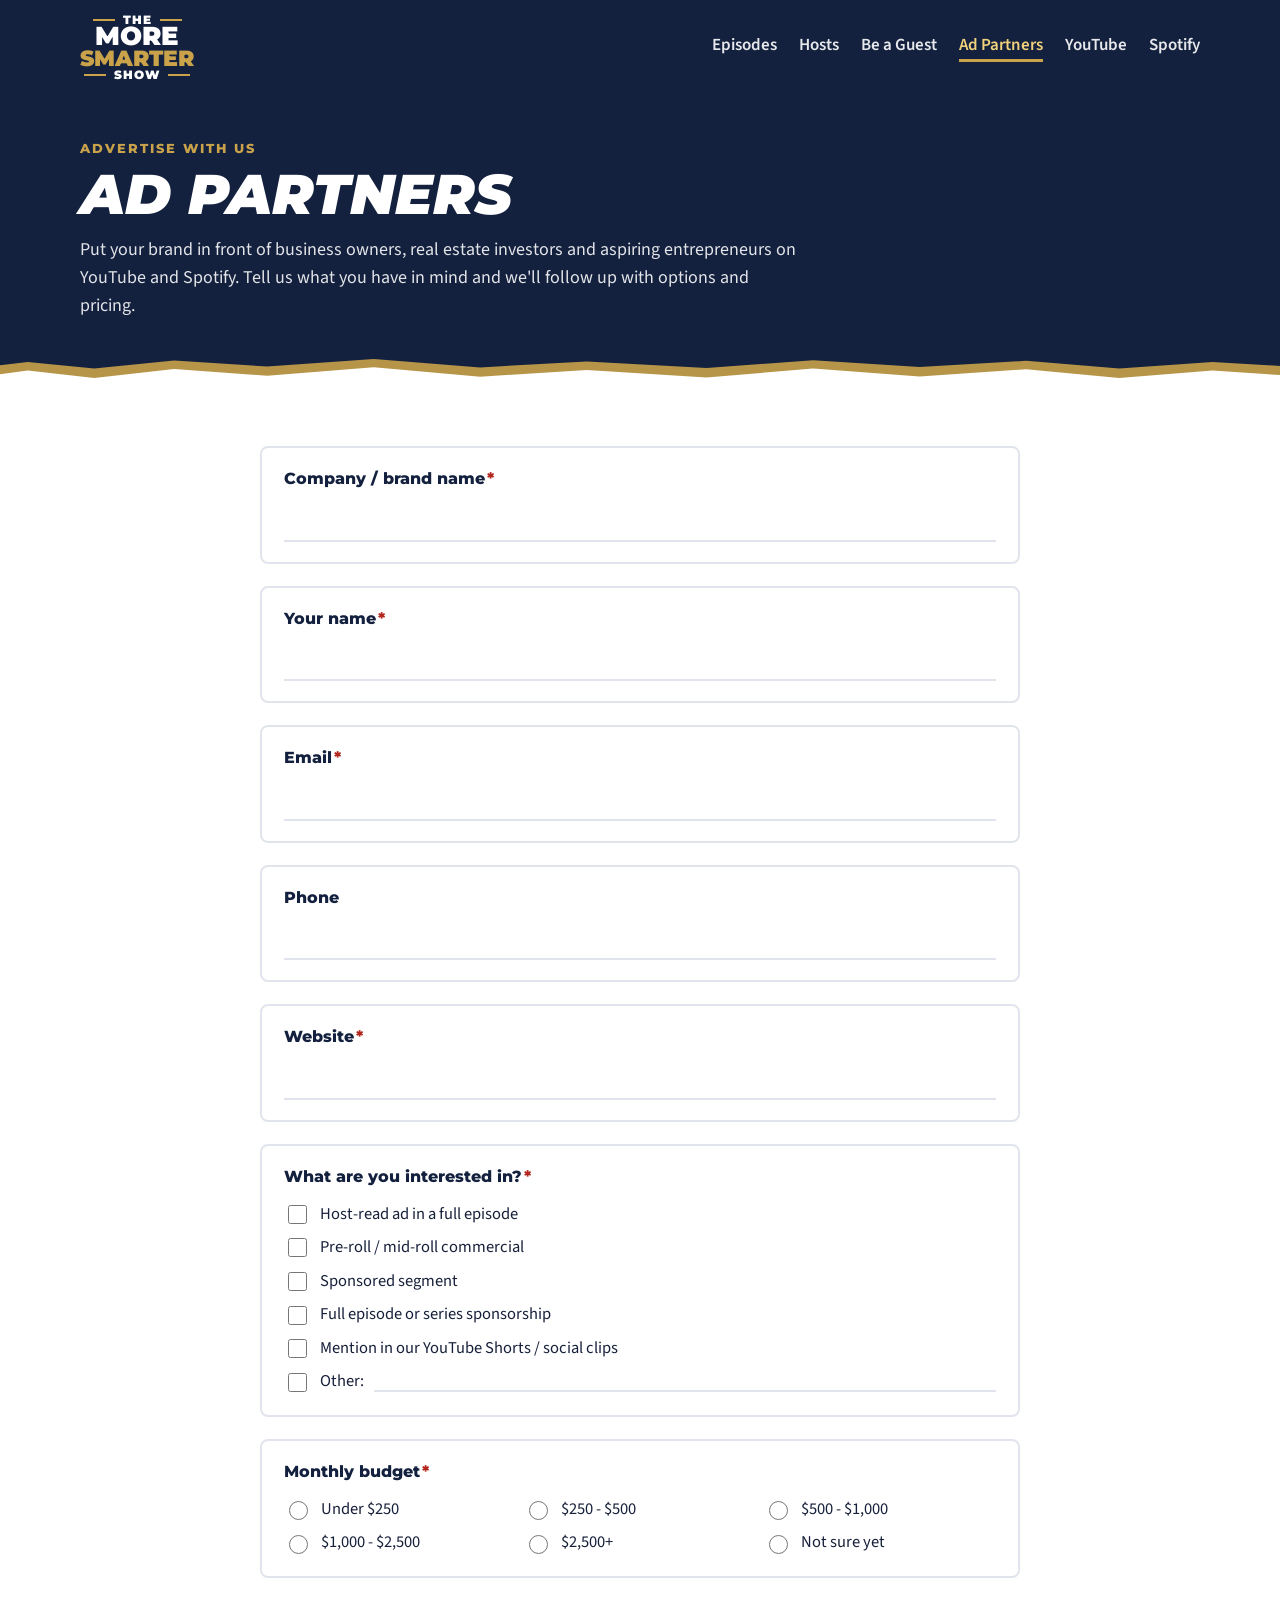
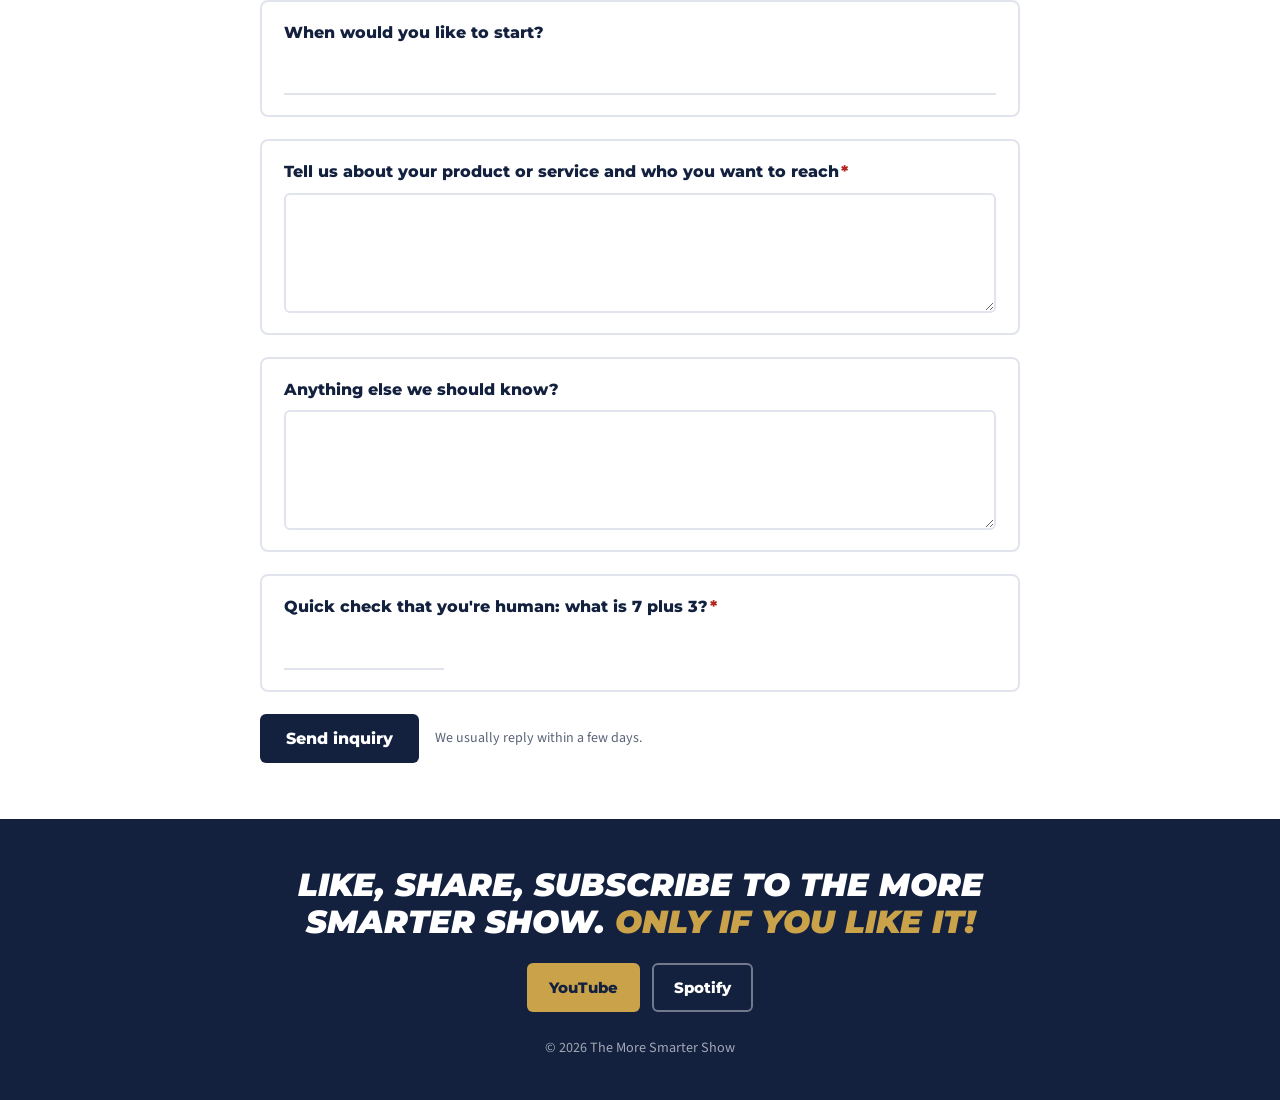
<file: ad-partners.html>
<!doctype html>
<html lang="en">
<head>
<meta charset="utf-8">
<meta name="viewport" content="width=device-width, initial-scale=1, viewport-fit=cover">
<title>Ad Partners | The More Smarter Show</title>
<meta name="description" content="Advertise on The More Smarter Show: ad reads, commercials and sponsorships reaching business owners and real estate investors.">
<meta property="og:type" content="website">
<meta property="og:title" content="Ad Partners | The More Smarter Show">
<meta property="og:description" content="Advertise on The More Smarter Show: ad reads, commercials and sponsorships reaching business owners and real estate investors.">
<meta property="og:image" content="https://moresmartershow.com/cover.jpg">
<meta name="twitter:card" content="summary">
<link rel="preconnect" href="https://fonts.googleapis.com">
<link rel="preconnect" href="https://fonts.gstatic.com" crossorigin>
<link href="https://fonts.googleapis.com/css2?family=Montserrat:ital,wght@0,700;0,800;0,900;1,900&family=Source+Sans+3:wght@400;600&display=swap" rel="stylesheet">
<link rel="stylesheet" href="styles.css">
</head>
<body data-page="ads">

<header class="bar">
  <div class="wrap">
    <a class="logo" href="index.html" aria-label="The More Smarter Show home">
      <span class="s">THE</span><span class="m">MORE</span><span class="g">SMARTER</span><span class="s">SHOW</span>
    </a>
    <nav class="nav" aria-label="Main">
      <a href="episodes.html" data-page="episodes">Episodes</a>
      <a href="hosts.html" data-page="hosts">Hosts</a>
      <a href="guest.html" data-page="guest">Be a Guest</a>
      <a href="ad-partners.html" data-page="ads">Ad Partners</a>
      <a href="https://www.youtube.com/@TheMoreSmarterShow" target="_blank" rel="noopener">YouTube</a>
      <a href="https://open.spotify.com/show/1ER3J5veUX59H5ya2H1MA5" target="_blank" rel="noopener">Spotify</a>
    </nav>
  </div>
</header>

<main>
  <section class="page-head">
    <div class="wrap">
      <div class="eyebrow">Advertise with us</div>
      <h1>Ad Partners</h1>
      <p>Put your brand in front of business owners, real estate investors and aspiring entrepreneurs on YouTube and Spotify. Tell us what you have in mind and we'll follow up with options and pricing.</p>
    </div>
    <div class="brush gold" aria-hidden="true"></div>
    <div class="brush" aria-hidden="true"></div>
  </section>

  <section aria-label="Ad partner inquiry form">
    <div class="wrap">
      <form class="apply" id="apply" data-to="ZXNub3BzZVJtcm9mL3c3YVRubFA3MjJwejdPbGpxOV9Fb2pTUUR4M3B1dVhMU0taUUg1LWswRXBHT0ZXZVNMUXBJQUYxL2UvZC9zbXJvZi9tb2MuZWxnb29nLnNjb2QvLzpzcHR0aA==" method="POST" target="apply-target" novalidate>
        <div class="q" data-required="true">
          <label for="fa0">Company / brand name<span class="req" aria-hidden="true">*</span></label>
          <input id="fa0" type="text" name="entry.63071519">
          <span class="err">This question is required.</span>
        </div>
        <div class="q" data-required="true">
          <label for="fa1">Your name<span class="req" aria-hidden="true">*</span></label>
          <input id="fa1" type="text" name="entry.1252560787">
          <span class="err">This question is required.</span>
        </div>
        <div class="q" data-required="true">
          <label for="fa2">Email<span class="req" aria-hidden="true">*</span></label>
          <input id="fa2" type="email" name="entry.1603393096" autocomplete="email">
          <span class="err">This question is required.</span>
        </div>
        <div class="q" data-required="false">
          <label for="fa3">Phone</label>
          <input id="fa3" type="text" name="entry.745344779">
          
        </div>
        <div class="q" data-required="true">
          <label for="fa4">Website<span class="req" aria-hidden="true">*</span></label>
          <input id="fa4" type="text" name="entry.602592773">
          <span class="err">This question is required.</span>
        </div>
        <fieldset class="q" data-required="true">
          <legend>What are you interested in?<span class="req" aria-hidden="true">*</span></legend>
          <div class="opts">
            <label class="opt"><input type="checkbox" name="entry.817914937" value="Host-read ad in a full episode"> Host-read ad in a full episode</label>
            <label class="opt"><input type="checkbox" name="entry.817914937" value="Pre-roll / mid-roll commercial"> Pre-roll / mid-roll commercial</label>
            <label class="opt"><input type="checkbox" name="entry.817914937" value="Sponsored segment"> Sponsored segment</label>
            <label class="opt"><input type="checkbox" name="entry.817914937" value="Full episode or series sponsorship"> Full episode or series sponsorship</label>
            <label class="opt"><input type="checkbox" name="entry.817914937" value="Mention in our YouTube Shorts / social clips"> Mention in our YouTube Shorts / social clips</label>
            <label class="opt"><input type="checkbox" name="entry.817914937" value="__other_option__" aria-label="Other"> Other: <input type="text" class="other-text" name="entry.817914937.other_option_response" aria-label="Other, please specify"></label>
          </div>
          <span class="err">This question is required.</span>
        </fieldset>
        <fieldset class="q" data-required="true">
          <legend>Monthly budget<span class="req" aria-hidden="true">*</span></legend>
          <div class="opts cols">
            <label class="opt"><input type="radio" name="entry.1187362879" value="Under $250"> Under $250</label>
            <label class="opt"><input type="radio" name="entry.1187362879" value="$250 - $500"> $250 - $500</label>
            <label class="opt"><input type="radio" name="entry.1187362879" value="$500 - $1,000"> $500 - $1,000</label>
            <label class="opt"><input type="radio" name="entry.1187362879" value="$1,000 - $2,500"> $1,000 - $2,500</label>
            <label class="opt"><input type="radio" name="entry.1187362879" value="$2,500+"> $2,500+</label>
            <label class="opt"><input type="radio" name="entry.1187362879" value="Not sure yet"> Not sure yet</label>
          </div>
          <span class="err">This question is required.</span>
        </fieldset>
        <div class="q" data-required="false">
          <label for="fa7">When would you like to start?</label>
          <input id="fa7" type="text" name="entry.754910394">
          
        </div>
        <div class="q" data-required="true">
          <label for="fa8">Tell us about your product or service and who you want to reach<span class="req" aria-hidden="true">*</span></label>
          <textarea id="fa8" name="entry.857414854" rows="4"></textarea>
          <span class="err">This question is required.</span>
        </div>
        <div class="q" data-required="false">
          <label for="fa9">Anything else we should know?</label>
          <textarea id="fa9" name="entry.1256333836" rows="4"></textarea>
          
        </div>
        <div class="q human" id="human">
          <label for="human-a">Quick check that you're human: what is <span id="human-x">?</span> plus <span id="human-y">?</span>?<span class="req" aria-hidden="true">*</span></label>
          <input id="human-a" type="text" inputmode="numeric" autocomplete="off">
          <span class="err">That's not quite right. Try again.</span>
          <label class="hp" aria-hidden="true">Leave this empty <input type="text" name="website" id="hp" tabindex="-1" autocomplete="off"></label>
        </div>
        <div class="submit-row">
          <button class="btn btn-navy" id="apply-btn" type="submit">Send inquiry</button>
          <span class="form-note">We usually reply within a few days.</span>
        </div>
      </form>
      <iframe name="apply-target" id="apply-target" title="Form submission" hidden></iframe>
      <div class="thanks" id="thanks" hidden>
        <h2>Inquiry received</h2>
        <p>Thanks for your interest in partnering with The More Smarter Show. We'll get back to you by email.</p>
      </div>
    </div>
  </section>
</main>

<footer>
  <div class="wrap">
    <p class="signoff">Like, share, subscribe to The More Smarter Show. <em>Only if you like it!</em></p>
    <div class="ctas">
      <a class="btn btn-gold" href="https://www.youtube.com/@TheMoreSmarterShow?sub_confirmation=1" target="_blank" rel="noopener">YouTube</a>
      <a class="btn btn-ghost" href="https://open.spotify.com/show/1ER3J5veUX59H5ya2H1MA5" target="_blank" rel="noopener">Spotify</a>
    </div>
    <small>&copy; <span id="yr"></span> The More Smarter Show</small>
  </div>
</footer>

<script src="episodes.js"></script>
<script src="app.js"></script>
</body>
</html>
</file>
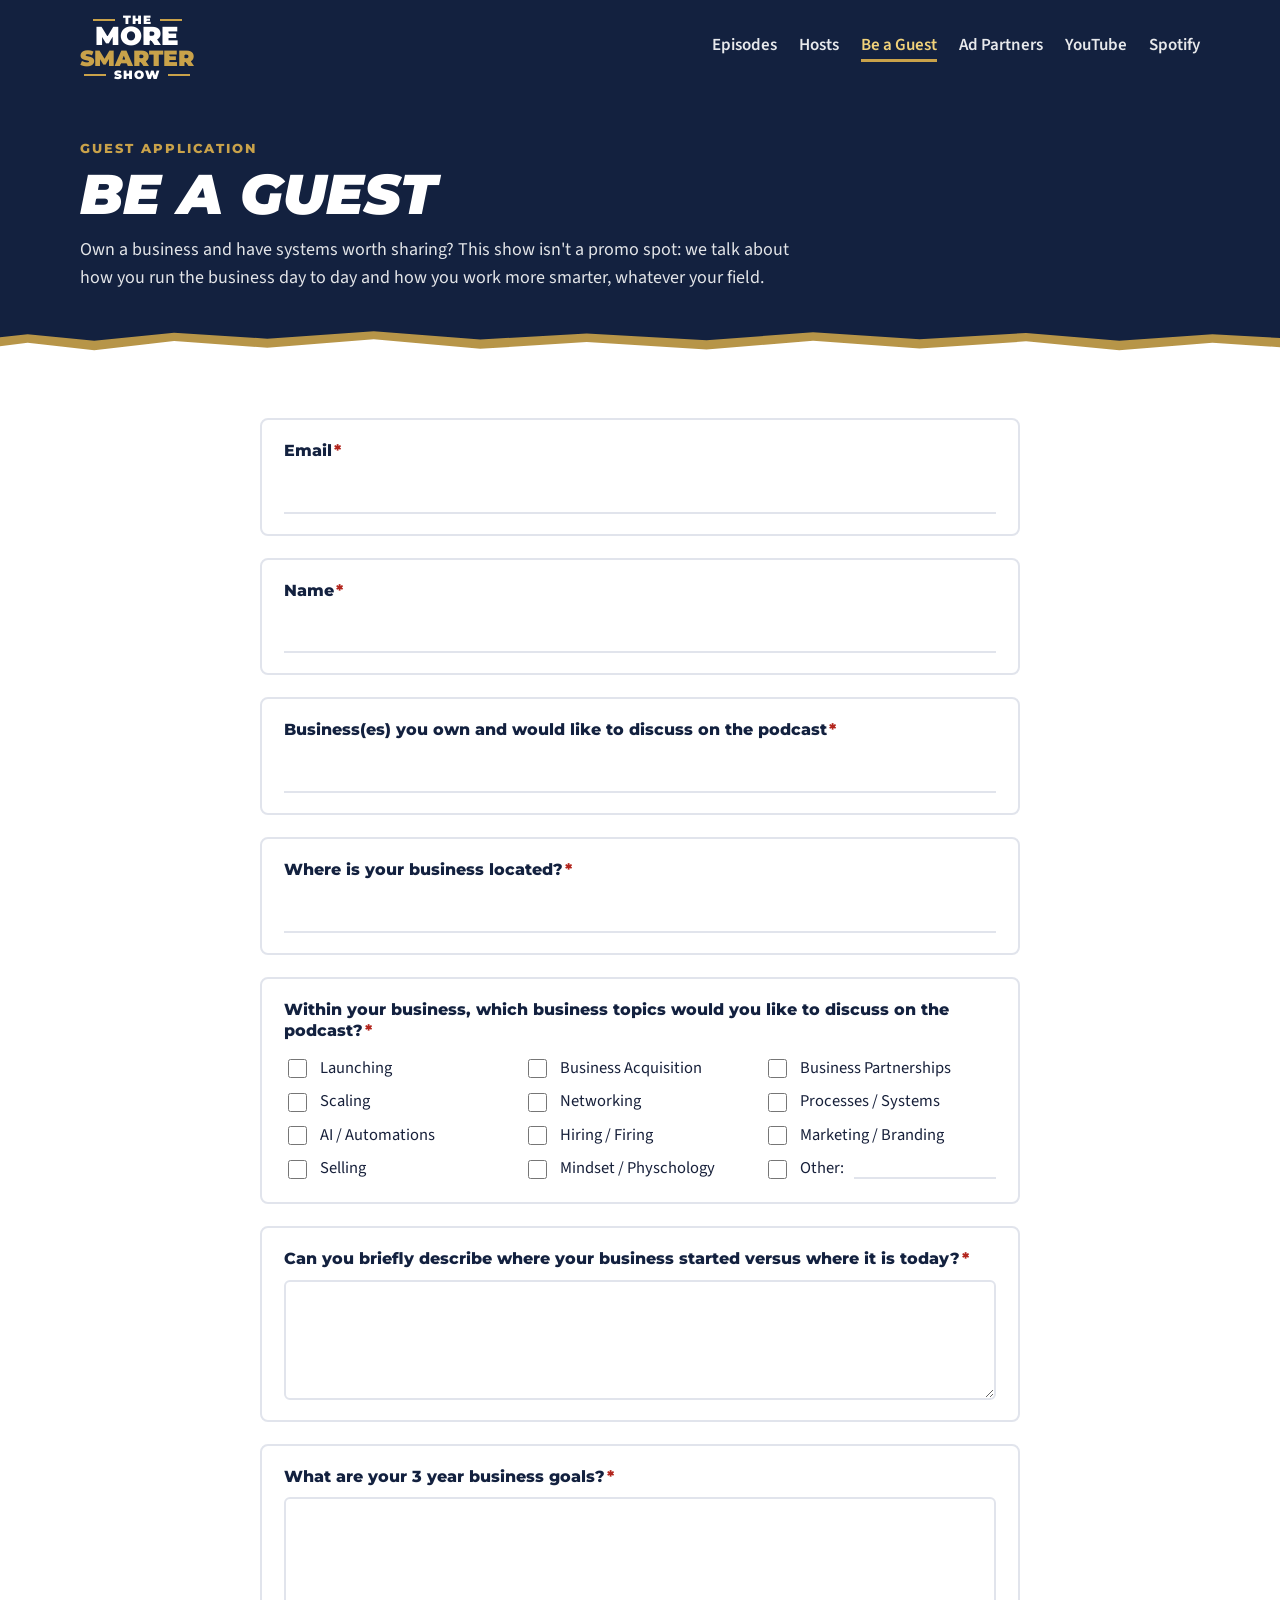
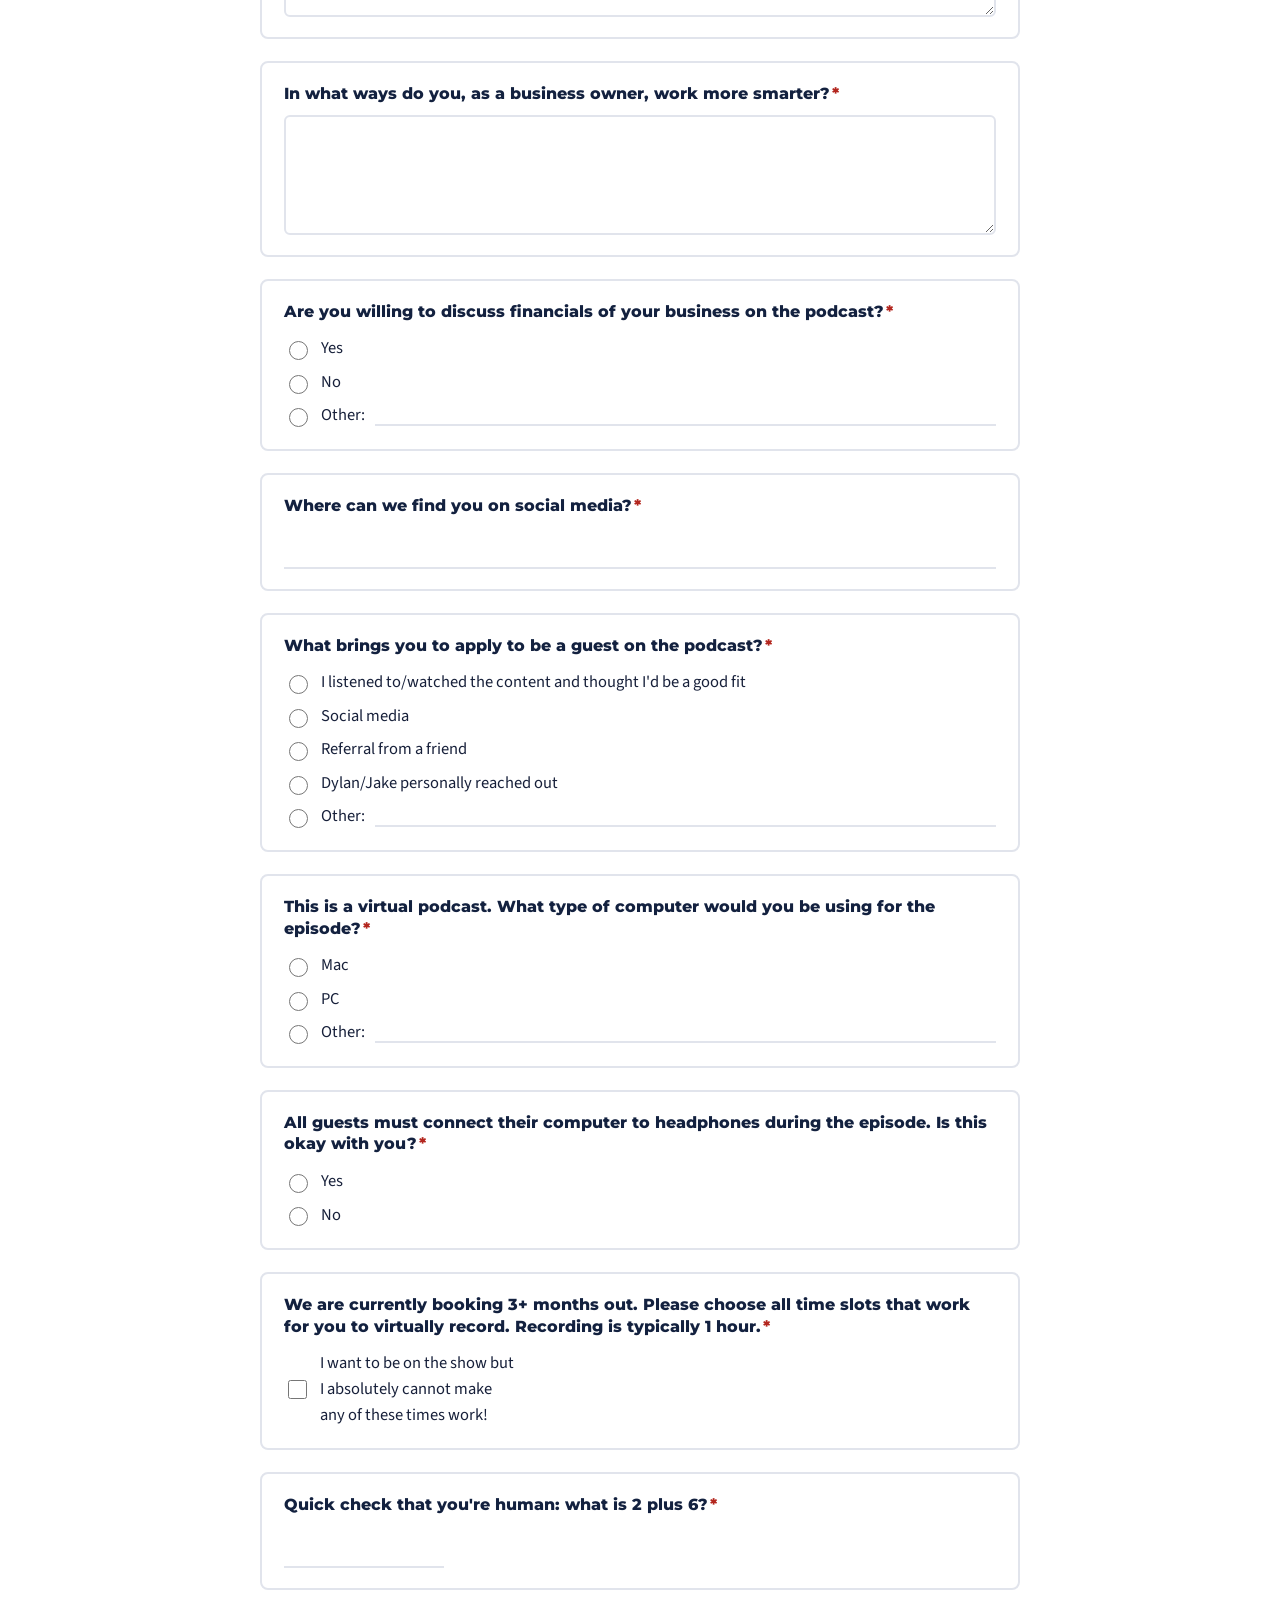
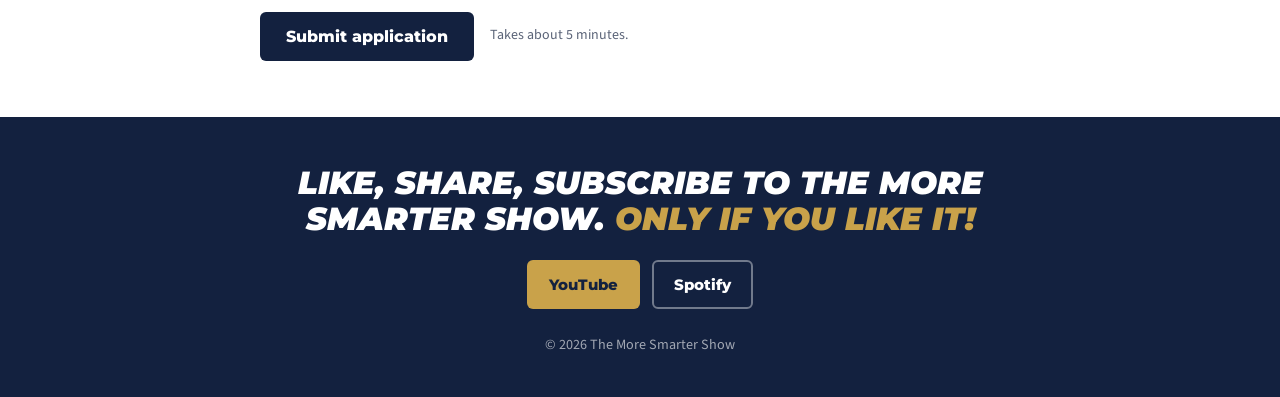
<file: guest.html>
<!doctype html>
<html lang="en">
<head>
<meta charset="utf-8">
<meta name="viewport" content="width=device-width, initial-scale=1, viewport-fit=cover">
<title>Be a Guest | The More Smarter Show</title>
<meta name="description" content="Apply to be a guest on The More Smarter Show, a podcast for business owners about working smarter, not harder.">
<meta property="og:type" content="website">
<meta property="og:title" content="Be a Guest | The More Smarter Show">
<meta property="og:description" content="Apply to be a guest on The More Smarter Show, a podcast for business owners about working smarter, not harder.">
<meta property="og:image" content="https://moresmartershow.com/cover.jpg">
<meta name="twitter:card" content="summary">
<link rel="preconnect" href="https://fonts.googleapis.com">
<link rel="preconnect" href="https://fonts.gstatic.com" crossorigin>
<link href="https://fonts.googleapis.com/css2?family=Montserrat:ital,wght@0,700;0,800;0,900;1,900&family=Source+Sans+3:wght@400;600&display=swap" rel="stylesheet">
<link rel="stylesheet" href="styles.css">
</head>
<body data-page="guest">

<header class="bar">
  <div class="wrap">
    <a class="logo" href="index.html" aria-label="The More Smarter Show home">
      <span class="s">THE</span><span class="m">MORE</span><span class="g">SMARTER</span><span class="s">SHOW</span>
    </a>
    <nav class="nav" aria-label="Main">
      <a href="episodes.html" data-page="episodes">Episodes</a>
      <a href="hosts.html" data-page="hosts">Hosts</a>
      <a href="guest.html" data-page="guest">Be a Guest</a>
      <a href="ad-partners.html" data-page="ads">Ad Partners</a>
      <a href="https://www.youtube.com/@TheMoreSmarterShow" target="_blank" rel="noopener">YouTube</a>
      <a href="https://open.spotify.com/show/1ER3J5veUX59H5ya2H1MA5" target="_blank" rel="noopener">Spotify</a>
    </nav>
  </div>
</header>

<main>
  <section class="page-head">
    <div class="wrap">
      <div class="eyebrow">Guest application</div>
      <h1>Be a Guest</h1>
      <p>Own a business and have systems worth sharing? This show isn't a promo spot: we talk about how you run the business day to day and how you work more smarter, whatever your field.</p>
    </div>
    <div class="brush gold" aria-hidden="true"></div>
    <div class="brush" aria-hidden="true"></div>
  </section>

  <section aria-label="Guest application form">
    <div class="wrap">
      <form class="apply" id="apply" data-to="ZXNub3BzZVJtcm9mL0EtREQ3Zk5nV0c1TG9vbGUyWTYzR3dEdnRXNWluTmhmUklIWEc4RDRHb2cxekJaY1NMUXBJQUYxL2UvZC9zbXJvZi9tb2MuZWxnb29nLnNjb2QvLzpzcHR0aA==" method="POST" target="apply-target" novalidate>
        <div class="q" data-required="true">
          <label for="fg0">Email<span class="req" aria-hidden="true">*</span></label>
          <input id="fg0" type="email" name="emailAddress" autocomplete="email">
          <span class="err">This question is required.</span>
        </div>
        <div class="q" data-required="true">
          <label for="fg1">Name<span class="req" aria-hidden="true">*</span></label>
          <input id="fg1" type="text" name="entry.1734308294">
          <span class="err">This question is required.</span>
        </div>
        <div class="q" data-required="true">
          <label for="fg2">Business(es) you own and would like to discuss on the podcast<span class="req" aria-hidden="true">*</span></label>
          <input id="fg2" type="text" name="entry.301990517">
          <span class="err">This question is required.</span>
        </div>
        <div class="q" data-required="true">
          <label for="fg3">Where is your business located?<span class="req" aria-hidden="true">*</span></label>
          <input id="fg3" type="text" name="entry.1652367568">
          <span class="err">This question is required.</span>
        </div>
        <fieldset class="q" data-required="true">
          <legend>Within your business, which business topics would you like to discuss on the podcast?<span class="req" aria-hidden="true">*</span></legend>
          <div class="opts cols">
            <label class="opt"><input type="checkbox" name="entry.555609333" value="Launching"> Launching</label>
            <label class="opt"><input type="checkbox" name="entry.555609333" value="Business Acquisition"> Business Acquisition</label>
            <label class="opt"><input type="checkbox" name="entry.555609333" value="Business Partnerships"> Business Partnerships</label>
            <label class="opt"><input type="checkbox" name="entry.555609333" value="Scaling"> Scaling</label>
            <label class="opt"><input type="checkbox" name="entry.555609333" value="Networking"> Networking</label>
            <label class="opt"><input type="checkbox" name="entry.555609333" value="Processes / Systems"> Processes / Systems</label>
            <label class="opt"><input type="checkbox" name="entry.555609333" value="AI / Automations"> AI / Automations</label>
            <label class="opt"><input type="checkbox" name="entry.555609333" value="Hiring / Firing"> Hiring / Firing</label>
            <label class="opt"><input type="checkbox" name="entry.555609333" value="Marketing / Branding"> Marketing / Branding</label>
            <label class="opt"><input type="checkbox" name="entry.555609333" value="Selling"> Selling</label>
            <label class="opt"><input type="checkbox" name="entry.555609333" value="Mindset / Physchology"> Mindset / Physchology</label>
            <label class="opt"><input type="checkbox" name="entry.555609333" value="__other_option__" aria-label="Other"> Other: <input type="text" class="other-text" name="entry.555609333.other_option_response" aria-label="Other, please specify"></label>
          </div>
          <span class="err">This question is required.</span>
        </fieldset>
        <div class="q" data-required="true">
          <label for="fg5">Can you briefly describe where your business started versus where it is today?<span class="req" aria-hidden="true">*</span></label>
          <textarea id="fg5" name="entry.664177095" rows="4"></textarea>
          <span class="err">This question is required.</span>
        </div>
        <div class="q" data-required="true">
          <label for="fg6">What are your 3 year business goals?<span class="req" aria-hidden="true">*</span></label>
          <textarea id="fg6" name="entry.948870091" rows="4"></textarea>
          <span class="err">This question is required.</span>
        </div>
        <div class="q" data-required="true">
          <label for="fg7">In what ways do you, as a business owner, work more smarter?<span class="req" aria-hidden="true">*</span></label>
          <textarea id="fg7" name="entry.897530088" rows="4"></textarea>
          <span class="err">This question is required.</span>
        </div>
        <fieldset class="q" data-required="true">
          <legend>Are you willing to discuss financials of your business on the podcast?<span class="req" aria-hidden="true">*</span></legend>
          <div class="opts">
            <label class="opt"><input type="radio" name="entry.2045571276" value="Yes"> Yes</label>
            <label class="opt"><input type="radio" name="entry.2045571276" value="No"> No</label>
            <label class="opt"><input type="radio" name="entry.2045571276" value="__other_option__" aria-label="Other"> Other: <input type="text" class="other-text" name="entry.2045571276.other_option_response" aria-label="Other, please specify"></label>
          </div>
          <span class="err">This question is required.</span>
        </fieldset>
        <div class="q" data-required="true">
          <label for="fg9">Where can we find you on social media?<span class="req" aria-hidden="true">*</span></label>
          <input id="fg9" type="text" name="entry.1721843500">
          <span class="err">This question is required.</span>
        </div>
        <fieldset class="q" data-required="true">
          <legend>What brings you to apply to be a guest on the podcast?<span class="req" aria-hidden="true">*</span></legend>
          <div class="opts">
            <label class="opt"><input type="radio" name="entry.1019025101" value="I listened to/watched the content and thought I&#x27;d be a good fit"> I listened to/watched the content and thought I&#x27;d be a good fit</label>
            <label class="opt"><input type="radio" name="entry.1019025101" value="Social media"> Social media</label>
            <label class="opt"><input type="radio" name="entry.1019025101" value="Referral from a friend"> Referral from a friend</label>
            <label class="opt"><input type="radio" name="entry.1019025101" value="Dylan/Jake personally reached out"> Dylan/Jake personally reached out</label>
            <label class="opt"><input type="radio" name="entry.1019025101" value="__other_option__" aria-label="Other"> Other: <input type="text" class="other-text" name="entry.1019025101.other_option_response" aria-label="Other, please specify"></label>
          </div>
          <span class="err">This question is required.</span>
        </fieldset>
        <fieldset class="q" data-required="true">
          <legend>This is a virtual podcast. What type of computer would you be using for the episode?<span class="req" aria-hidden="true">*</span></legend>
          <div class="opts">
            <label class="opt"><input type="radio" name="entry.1005998597" value="Mac"> Mac</label>
            <label class="opt"><input type="radio" name="entry.1005998597" value="PC"> PC</label>
            <label class="opt"><input type="radio" name="entry.1005998597" value="__other_option__" aria-label="Other"> Other: <input type="text" class="other-text" name="entry.1005998597.other_option_response" aria-label="Other, please specify"></label>
          </div>
          <span class="err">This question is required.</span>
        </fieldset>
        <fieldset class="q" data-required="true">
          <legend>All guests must connect their computer to headphones during the episode. Is this okay with you?<span class="req" aria-hidden="true">*</span></legend>
          <div class="opts">
            <label class="opt"><input type="radio" name="entry.637122615" value="Yes"> Yes</label>
            <label class="opt"><input type="radio" name="entry.637122615" value="No"> No</label>
          </div>
          <span class="err">This question is required.</span>
        </fieldset>
        <fieldset class="q" data-required="true">
          <legend>We are currently booking 3+ months out. Please choose all time slots that work for you to virtually record. Recording is typically 1 hour.<span class="req" aria-hidden="true">*</span></legend>
          <div class="opts cols" id="slots" data-name="entry.761049817" data-src="https://script.google.com/macros/s/AKfycby5i5xY4Qh3hJkHKq7tg-cSjPk-7PlXbDSgN9cyTlIO61-KqtQJQ7F26nDOtwiZMgcYUQ/exec"><span class="form-note">Loading available dates…</span></div>
          <span class="err">This question is required.</span>
        </fieldset>
        <div class="q human" id="human">
          <label for="human-a">Quick check that you're human: what is <span id="human-x">?</span> plus <span id="human-y">?</span>?<span class="req" aria-hidden="true">*</span></label>
          <input id="human-a" type="text" inputmode="numeric" autocomplete="off">
          <span class="err">That's not quite right. Try again.</span>
          <label class="hp" aria-hidden="true">Leave this empty <input type="text" name="website" id="hp" tabindex="-1" autocomplete="off"></label>
        </div>
        <div class="submit-row">
          <button class="btn btn-navy" id="apply-btn" type="submit">Submit application</button>
          <span class="form-note">Takes about 5 minutes.</span>
        </div>
      </form>
      <iframe name="apply-target" id="apply-target" title="Form submission" hidden></iframe>
      <div class="thanks" id="thanks" hidden>
        <h2>Application received</h2>
        <p>Thanks for applying. Our team reviews every application and will reach out by email if it's a fit.</p>
      </div>
    </div>
  </section>
</main>

<footer>
  <div class="wrap">
    <p class="signoff">Like, share, subscribe to The More Smarter Show. <em>Only if you like it!</em></p>
    <div class="ctas">
      <a class="btn btn-gold" href="https://www.youtube.com/@TheMoreSmarterShow?sub_confirmation=1" target="_blank" rel="noopener">YouTube</a>
      <a class="btn btn-ghost" href="https://open.spotify.com/show/1ER3J5veUX59H5ya2H1MA5" target="_blank" rel="noopener">Spotify</a>
    </div>
    <small>&copy; <span id="yr"></span> The More Smarter Show</small>
  </div>
</footer>

<script src="episodes.js"></script>
<script src="app.js"></script>
</body>
</html>
</file>
<file: styles.css>
/* Layout: navy masthead with the latest episode, then a searchable library of every episode, hosts, and a sign-off. */
  :root {
    --navy: #13213F;
    --navy-2: #1E3160;
    --gold: #C9A24A;
    --gold-hi: #F1D27A;
    --ink: #17203A;
    --muted: #5B6478;
    --paper: #FFFFFF;
    --mist: #F3F4F8;
    --line: #E1E4EC;
    --display: 'Montserrat', 'Arial Black', Arial, sans-serif;
    --body: 'Source Sans 3', 'Segoe UI', Helvetica, Arial, sans-serif;
  }
  * { box-sizing: border-box; }
  html { scroll-behavior: smooth; }
  html, body { overflow-x: hidden; }
  body { margin: 0; background: var(--paper); color: var(--ink); font: 17px/1.55 var(--body); }
  a { color: inherit; }
  img { max-width: 100%; display: block; }
  .wrap { max-width: 1160px; margin: 0 auto; padding-inline: 20px; }
  h1, h2, h3 { font-family: var(--display); text-wrap: balance; margin: 0; }
  :focus-visible { outline: 3px solid var(--gold); outline-offset: 2px; }

  /* top bar */
  .bar { background: var(--navy); color: #fff; }
  .bar .wrap { display: flex; align-items: center; justify-content: space-between; gap: 16px; padding-block: 14px; flex-wrap: wrap; }
  .logo { display: inline-flex; flex-direction: column; align-items: center; text-decoration: none; line-height: .92; font-family: var(--display); font-weight: 900; }
  .logo .s { display: flex; align-items: center; gap: 8px; font-size: 12px; letter-spacing: 1px; }
  .logo .s::before, .logo .s::after { content: ""; width: 22px; height: 2px; background: var(--gold); }
  .logo .m { font-size: 26px; }
  .logo .g { font-size: 22px; color: var(--gold); }
  .nav { display: flex; gap: 22px; font-weight: 600; flex-wrap: wrap; }
  .nav a { text-decoration: none; opacity: .9; }
  .nav a:hover { opacity: 1; color: var(--gold-hi); }

  /* hero */
  .hero { background: var(--navy); color: #fff; padding-block: 36px 64px; position: relative; overflow: hidden; }
  .hero .wrap { display: grid; grid-template-columns: minmax(0, 1fr) minmax(0, 1.25fr); gap: 44px; align-items: center; }
  .hero > * { position: relative; }
  .eyebrow { font-family: var(--display); font-weight: 800; font-size: 13px; letter-spacing: 2px; text-transform: uppercase; color: var(--gold); }
  .hero h1 { font-size: clamp(38px, 5.4vw, 64px); font-weight: 900; font-style: italic; line-height: .98; text-transform: uppercase; margin-top: 10px; }
  .hero h1 em { font-style: italic; background: linear-gradient(180deg, var(--gold-hi), var(--gold) 55%, #9C7A2C); -webkit-background-clip: text; background-clip: text; color: transparent; }
  .hero p.lede { font-size: 19px; opacity: .88; max-width: 34em; margin: 18px 0 24px; }
  .ctas { display: flex; gap: 12px; flex-wrap: wrap; }
  .flex-stat { margin-top: 22px; font-size: 17px; opacity: .92; }
  .flex-stat strong { font-size: 30px; font-weight: 900; font-style: italic; color: var(--gold-hi); margin-right: 6px; vertical-align: -3px; }
  .flex-stat span { display: block; font-size: 13px; opacity: .65; margin-top: 2px; }
  .btn { display: inline-flex; align-items: center; gap: 10px; font: 800 15px var(--display); padding: 13px 20px; border-radius: 6px; text-decoration: none; border: 2px solid transparent; cursor: pointer; }
  .btn svg { width: 20px; height: 20px; flex: none; }
  .btn-gold { background: var(--gold); color: var(--navy); }
  .btn-gold:hover { background: var(--gold-hi); }
  .btn-ghost { border-color: rgba(255,255,255,.4); color: #fff; background: transparent; }
  .btn-ghost:hover { border-color: #fff; }
  .latest-label { display: flex; justify-content: space-between; align-items: baseline; gap: 12px; margin-bottom: 10px; }
  .latest-label .eyebrow { color: var(--gold-hi); }
  .latest-title { font-size: 20px; font-weight: 800; margin-top: 12px; }
  .latest-meta { opacity: .75; font-size: 15px; margin-top: 4px; }
  .brush { position: absolute; left: -2%; right: -2%; bottom: -1px; height: 34px; background: var(--paper);
           clip-path: polygon(0 60%, 4% 40%, 9% 62%, 15% 35%, 22% 55%, 30% 30%, 38% 58%, 46% 38%, 55% 60%, 63% 34%, 71% 57%, 79% 36%, 86% 62%, 93% 40%, 100% 58%, 100% 100%, 0 100%); }
  .brush.gold { bottom: 10px; height: 30px; background: var(--gold); opacity: .9; }

  /* video frame */
  .player { position: relative; aspect-ratio: 16 / 9; width: 100%; max-width: 100%; border-radius: 8px; overflow: hidden; background: #000; box-shadow: 0 18px 50px rgba(0,0,0,.35); }
  .player img, .player iframe { position: absolute; inset: 0; width: 100%; height: 100%; object-fit: cover; border: 0; }
  .player button.play { position: absolute; inset: 0; width: 100%; height: 100%; border: 0; background: transparent; cursor: pointer; }
  .player button.play span { position: absolute; left: 50%; top: 50%; transform: translate(-50%, -50%); width: 78px; height: 78px; border-radius: 50%; background: var(--gold); display: grid; place-items: center; box-shadow: 0 6px 20px rgba(0,0,0,.35); transition: transform .15s; }
  .player button.play:hover span { transform: translate(-50%, -50%) scale(1.07); }
  .player button.play svg { width: 30px; height: 30px; margin-left: 5px; fill: var(--navy); }

  /* library */
  section { padding-block: 56px; }
  .sec-head { display: flex; justify-content: space-between; align-items: end; gap: 20px; flex-wrap: wrap; margin-bottom: 24px; }
  .sec-head h2 { font-size: clamp(28px, 3.4vw, 40px); font-weight: 900; text-transform: uppercase; color: var(--navy); }
  .sec-head p { margin: 6px 0 0; color: var(--muted); }
  .tools { display: flex; gap: 10px; flex-wrap: wrap; align-items: center; }
  .search { position: relative; }
  .search input { font: 16px var(--body); padding: 11px 14px 11px 40px; width: min(320px, 82vw); border: 2px solid var(--line); border-radius: 6px; color: var(--ink); background: var(--paper); }
  .search input:focus { border-color: var(--gold); outline: none; }
  .search svg { position: absolute; left: 12px; top: 50%; transform: translateY(-50%); width: 18px; height: 18px; fill: var(--muted); }
  .chip { font: 700 14px var(--display); padding: 10px 14px; border-radius: 999px; border: 2px solid var(--line); background: var(--paper); color: var(--navy); cursor: pointer; }
  .chip[aria-pressed="true"] { background: var(--navy); color: #fff; border-color: var(--navy); }
  .count { color: var(--muted); font-size: 15px; margin-bottom: 14px; font-variant-numeric: tabular-nums; }
  .grid { display: grid; grid-template-columns: repeat(auto-fill, minmax(min(300px, 100%), 1fr)); gap: 26px; }
  .card { display: flex; flex-direction: column; gap: 10px; min-width: 0; text-align: left; background: none; border: 0; padding: 0; color: inherit; font: inherit; cursor: pointer; }
  .thumb { position: relative; aspect-ratio: 16 / 9; border-radius: 8px; overflow: hidden; background: var(--mist); }
  .thumb img { width: 100%; height: 100%; object-fit: cover; transition: transform .25s; }
  .card:hover .thumb img { transform: scale(1.03); }
  .badge { position: absolute; left: 10px; top: 10px; font: 900 13px var(--display); background: var(--navy); color: #fff; border-left: 4px solid var(--gold); padding: 5px 9px; letter-spacing: .5px; }
  .dur { position: absolute; right: 8px; bottom: 8px; font: 700 12px var(--display); background: rgba(10,16,32,.85); color: #fff; padding: 3px 7px; border-radius: 4px; font-variant-numeric: tabular-nums; }
  .card h3 { font-size: 18px; font-weight: 800; line-height: 1.25; color: var(--navy); }
  .card .meta { font-size: 14px; color: var(--muted); font-variant-numeric: tabular-nums; }
  .card p { margin: 0; font-size: 15.5px; color: #39425A; display: -webkit-box; -webkit-line-clamp: 3; -webkit-box-orient: vertical; overflow: hidden; }
  .empty { padding: 40px 0; color: var(--muted); }

  /* hosts */
  .hosts { background: var(--mist); }
  .host-row { display: grid; grid-template-columns: repeat(2, minmax(0, 1fr)); gap: 26px; }
  .host { background: var(--paper); border-radius: 8px; padding: 26px; border-top: 5px solid var(--gold); }
  .host h3 { color: var(--navy); font-size: 22px; font-weight: 900; }
  .host .role { font: 700 13px var(--display); letter-spacing: 1px; text-transform: uppercase; color: var(--gold); margin: 4px 0 10px; }
  .host p { margin: 0 0 12px; color: #39425A; }
  .host a { font-weight: 600; color: var(--navy); }
  .host-photo { width: 112px; height: 112px; border-radius: 50%; object-fit: cover; object-position: 50% 18%; border: 4px solid var(--gold); margin-bottom: 14px; background: var(--mist); }
  .host-links { display: flex; gap: 18px; flex-wrap: wrap; }

  /* guest application */
  .guest .sec-head p { max-width: 40em; }
  .btn-navy { background: var(--navy); color: #fff; }
  .btn-navy:hover { background: var(--navy-2); }
  .form-frame { max-width: 760px; margin: 0 auto; border: 2px solid var(--line); border-top: 5px solid var(--gold); border-radius: 8px; overflow: hidden; background: var(--paper); }
  .form-frame iframe { display: block; width: 100%; height: 2600px; border: 0; }

  /* sign-off */
  footer { background: var(--navy); color: #fff; text-align: center; padding-block: 48px 40px; }
  .signoff { font: 900 italic clamp(22px, 3vw, 32px)/1.15 var(--display); text-transform: uppercase; max-width: 22em; margin: 0 auto 22px; }
  .signoff em { color: var(--gold); font-style: italic; }
  footer .ctas { justify-content: center; }
  footer small { display: block; margin-top: 26px; opacity: .6; }

  /* modal player */
  dialog { border: 0; padding: 0; width: min(980px, 94vw); max-width: 94vw; background: var(--navy); color: #fff; border-radius: 10px; }
  dialog::backdrop { background: rgba(8,12,24,.82); }
  .dlg-body { padding: 18px 20px 22px; }
  .dlg-top { display: flex; justify-content: space-between; align-items: start; gap: 14px; }
  .dlg-top h3 { font-size: 20px; font-weight: 800; }
  .close { background: none; border: 0; color: #fff; font-size: 30px; line-height: 1; cursor: pointer; padding: 0 4px; }
  .dlg-body p { opacity: .85; margin: 10px 0 16px; }

  @media (max-width: 860px) {
    .hero .wrap { grid-template-columns: minmax(0, 1fr); gap: 28px; }
    .nav { gap: 16px; font-size: 15px; }
    .host-row { grid-template-columns: 1fr; }
  }
  @media (prefers-reduced-motion: reduce) { * { transition: none !important; scroll-behavior: auto !important; } }

  /* ---- multi-page additions ---- */
  .nav a[aria-current="page"] { color: var(--gold-hi); opacity: 1; box-shadow: inset 0 -3px 0 var(--gold); padding-bottom: 4px; }
  .page-head { background: var(--navy); color: #fff; padding-block: 44px 70px; position: relative; overflow: hidden; }
  .page-head > .wrap { position: relative; }
  .page-head h1 { font-size: clamp(34px, 5vw, 56px); font-weight: 900; font-style: italic; text-transform: uppercase; line-height: 1; margin-top: 8px; }
  .page-head p { font-size: 18px; opacity: .88; max-width: 40em; margin: 14px 0 0; }
  .center { text-align: center; margin-top: 30px; }
  .cta-band { background: var(--mist); }
  .cta-band .wrap { display: flex; align-items: center; justify-content: space-between; gap: 24px; flex-wrap: wrap; }
  .cta-band h2 { font-size: clamp(24px, 3vw, 34px); font-weight: 900; text-transform: uppercase; color: var(--navy); }
  .cta-band p { margin: 6px 0 0; color: var(--muted); max-width: 38em; }

  /* guest application form */
  .apply { max-width: 760px; margin: 0 auto; display: grid; gap: 22px; }
  .q { background: var(--paper); border: 2px solid var(--line); border-radius: 8px; padding: 20px 22px; display: grid; gap: 10px; min-width: 0; }
  .q:focus-within { border-color: var(--gold); }
  .q > label, .q legend { font: 800 16px/1.35 var(--display); color: var(--navy); padding: 0; }
  .q legend { margin-bottom: 6px; }
  fieldset.q { margin: 0; }
  .req { color: #B3261E; margin-left: 2px; }
  .q input[type=text], .q input[type=email], .q textarea { font: 17px var(--body); color: var(--ink); background: var(--paper); border: 0; border-bottom: 2px solid var(--line); padding: 8px 2px; width: 100%; }
  .q textarea { min-height: 96px; resize: vertical; border: 2px solid var(--line); border-radius: 6px; padding: 10px 12px; }
  .q input:focus, .q textarea:focus { outline: none; border-color: var(--gold); }
  .opts { display: grid; gap: 8px; }
  .opts.cols { grid-template-columns: repeat(auto-fill, minmax(min(220px, 100%), 1fr)); }
  .opt { display: flex; align-items: center; gap: 10px; font-size: 16.5px; cursor: pointer; }
  .opt input { width: 19px; height: 19px; accent-color: var(--navy); flex: none; }
  .opt .other-text { flex: 1; min-width: 0; }
  .q .err { color: #B3261E; font-size: 14px; display: none; }
  .q.invalid { border-color: #B3261E; }
  .q.invalid .err { display: block; }
  .q.human input[type=text] { max-width: 160px; }
  .hp { position: absolute; left: -9999px; width: 1px; height: 1px; overflow: hidden; }
  .apply .submit-row { display: flex; align-items: center; gap: 16px; flex-wrap: wrap; }
  .apply .btn-navy { font-size: 16px; padding: 15px 26px; border: 0; }
  .apply .btn-navy[disabled] { opacity: .6; cursor: wait; }
  .form-note { color: var(--muted); font-size: 14px; }
  .thanks { max-width: 760px; margin: 0 auto; text-align: center; background: var(--paper); border: 2px solid var(--line); border-top: 5px solid var(--gold); border-radius: 8px; padding: 44px 24px; }
  .thanks h2 { color: var(--navy); font-size: 30px; font-weight: 900; text-transform: uppercase; }
  .thanks p { color: var(--muted); max-width: 32em; margin: 12px auto 0; }
  .host .host-name { color: var(--navy); font-size: 22px; font-weight: 900; }
  fieldset.q > legend { float: left; width: 100%; margin-bottom: 4px; }
  fieldset.q > legend + * { clear: both; }
</file>
